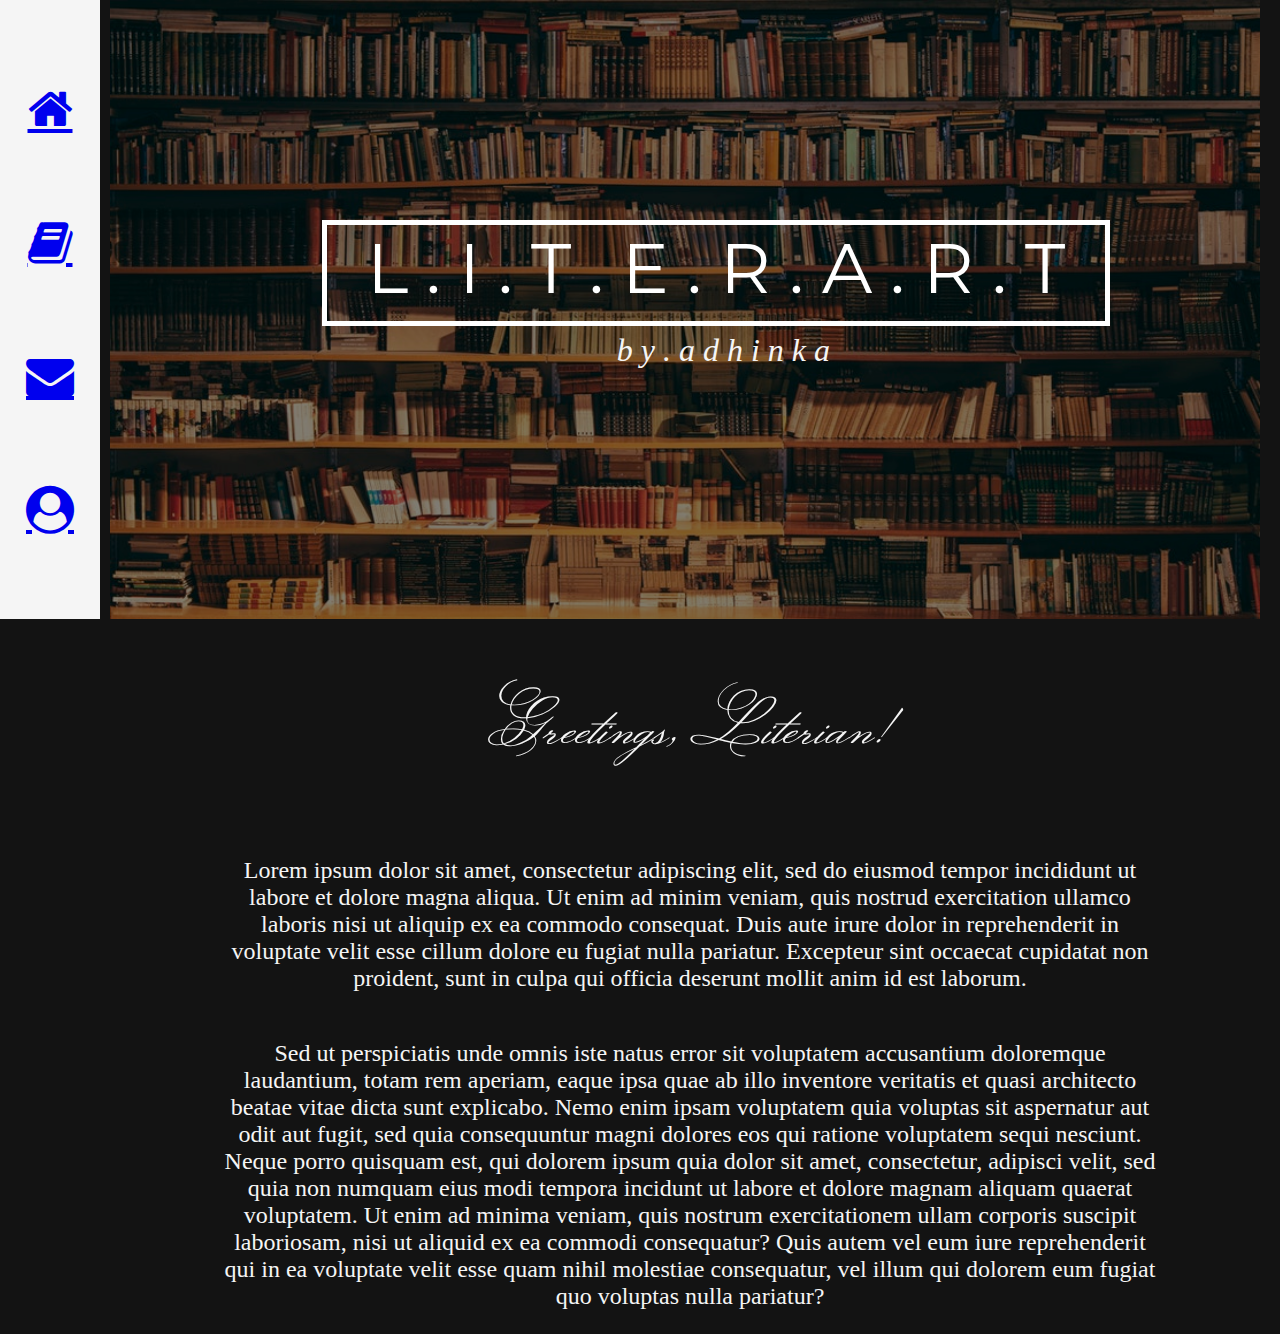
<file: index.html>
<html>
    <head>
        <link rel="stylesheet" href="style.css">
        <link rel="stylesheet" href="https://cdnjs.cloudflare.com/ajax/libs/font-awesome/4.7.0/css/font-awesome.min.css">
        <link href="https://fonts.googleapis.com/css2?family=Montserrat:wght@300;600&display=swap" rel="stylesheet">
        <link href="https://fonts.googleapis.com/css2?family=Monsieur+La+Doulaise&display=swap" rel="stylesheet">
        <title>Final Project</title>
    </head>

    <body>
        <div class="nav">
            <a href="index.html" class="fa fa-home fa-3x"></a>
            <a href="story.html" class="fa fa-book fa-3x"></a>
            <a href="make.html" class="fa fa-envelope fa-3x"></a>
            <a href="about.html" class="fa fa-user-circle fa-3x"></a>
        </div>

        <img src="./books.jfif" alt="">
        <p class="title"> L . I . T . E . R . A . R . T </p>
        <p class="by">b y . a d h i n k a</p>

        <div class="greet">
            <p class="welcome">Greetings, Literian!</p>
            <p class="p1">Lorem ipsum dolor sit amet, consectetur adipiscing elit, sed do eiusmod tempor incididunt ut labore et dolore magna aliqua. Ut enim ad minim veniam, quis nostrud exercitation ullamco laboris nisi ut aliquip ex ea commodo consequat. Duis aute irure dolor in reprehenderit in voluptate velit esse cillum dolore eu fugiat nulla pariatur. Excepteur sint occaecat cupidatat non proident, sunt in culpa qui officia deserunt mollit anim id est laborum.</p>
            <p class="p1">Sed ut perspiciatis unde omnis iste natus error sit voluptatem accusantium doloremque laudantium, totam rem aperiam, eaque ipsa quae ab illo inventore veritatis et quasi architecto beatae vitae dicta sunt explicabo. Nemo enim ipsam voluptatem quia voluptas sit aspernatur aut odit aut fugit, sed quia consequuntur magni dolores eos qui ratione voluptatem sequi nesciunt. Neque porro quisquam est, qui dolorem ipsum quia dolor sit amet, consectetur, adipisci velit, sed quia non numquam eius modi tempora incidunt ut labore et dolore magnam aliquam quaerat voluptatem. Ut enim ad minima veniam, quis nostrum exercitationem ullam corporis suscipit laboriosam, nisi ut aliquid ex ea commodi consequatur? Quis autem vel eum iure reprehenderit qui in ea voluptate velit esse quam nihil molestiae consequatur, vel illum qui dolorem eum fugiat quo voluptas nulla pariatur?</p>
        </div>
    </body>
</html>
</file>
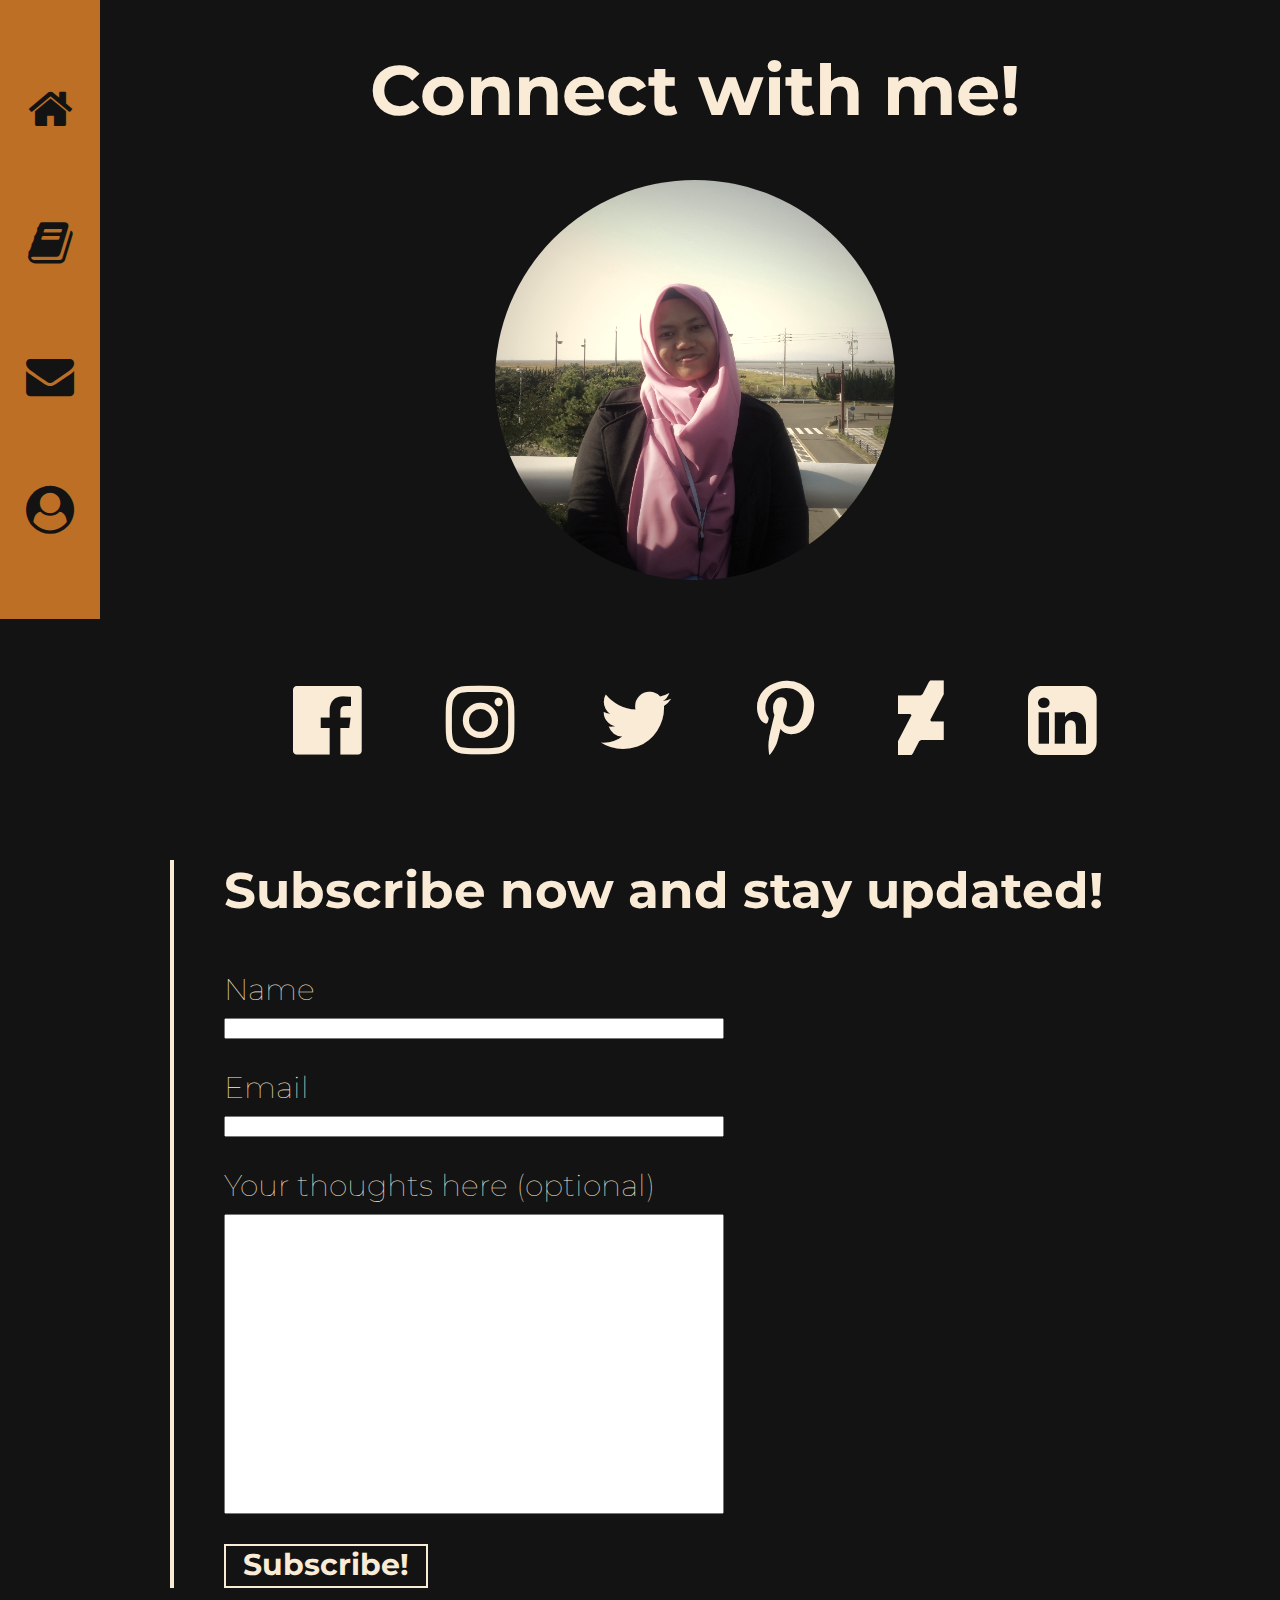
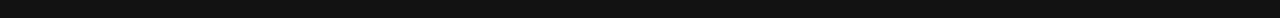
<file: about.html>
<html>
    <head>
        <link rel="stylesheet" href="about.css">
        <link rel="stylesheet" href="https://cdnjs.cloudflare.com/ajax/libs/font-awesome/4.7.0/css/font-awesome.min.css">
        <link href="https://fonts.googleapis.com/css2?family=Montserrat:wght@300;600&display=swap" rel="stylesheet">
        <link href="https://fonts.googleapis.com/css2?family=Monsieur+La+Doulaise&display=swap" rel="stylesheet">
        <link href="https://fonts.googleapis.com/css2?family=Baloo+Thambi+2:wght@500&display=swap" rel="stylesheet">
        <title>Final Project</title>
    </head>

    <body>
        <div class="nav">
            <a href="index.html" class="fa fa-home fa-3x"></a>
            <a href="story.html" class="fa fa-book fa-3x"></a>
            <a href="make.html" class="fa fa-envelope fa-3x"></a>
            <a href="about.html" class="fa fa-user-circle fa-3x"></a>
        </div>

        <div class="pg-about">
            <h1>Connect with me!</h1>
            <img src="./propic.jpg" alt="">
            <div class="sosmed">
                <i class="fa fa-facebook-official fa-5x"></i>
                <i class="fa fa-instagram fa-5x"></i>
                <i class="fa fa-twitter fa-5x"></i>
                <i class="fa fa-pinterest-p fa-5x"></i>
                <i class="fa fa-deviantart fa-5x"></i>
                <i class="fa fa-linkedin-square fa-5x"></i>
            </div>
        </div>
        <div class="subs">
            <p>Subscribe now and stay updated!</p>
            <p class="bio">Name</p>
            <input type="text">
            <p class="bio">Email</p>
            <input type="text">
            <p class="bio">Your thoughts here (optional)</p>
            <input class="thought" type="text">
            <p class="click">Subscribe!</p>
        </div>
    </body>

</html>
</file>
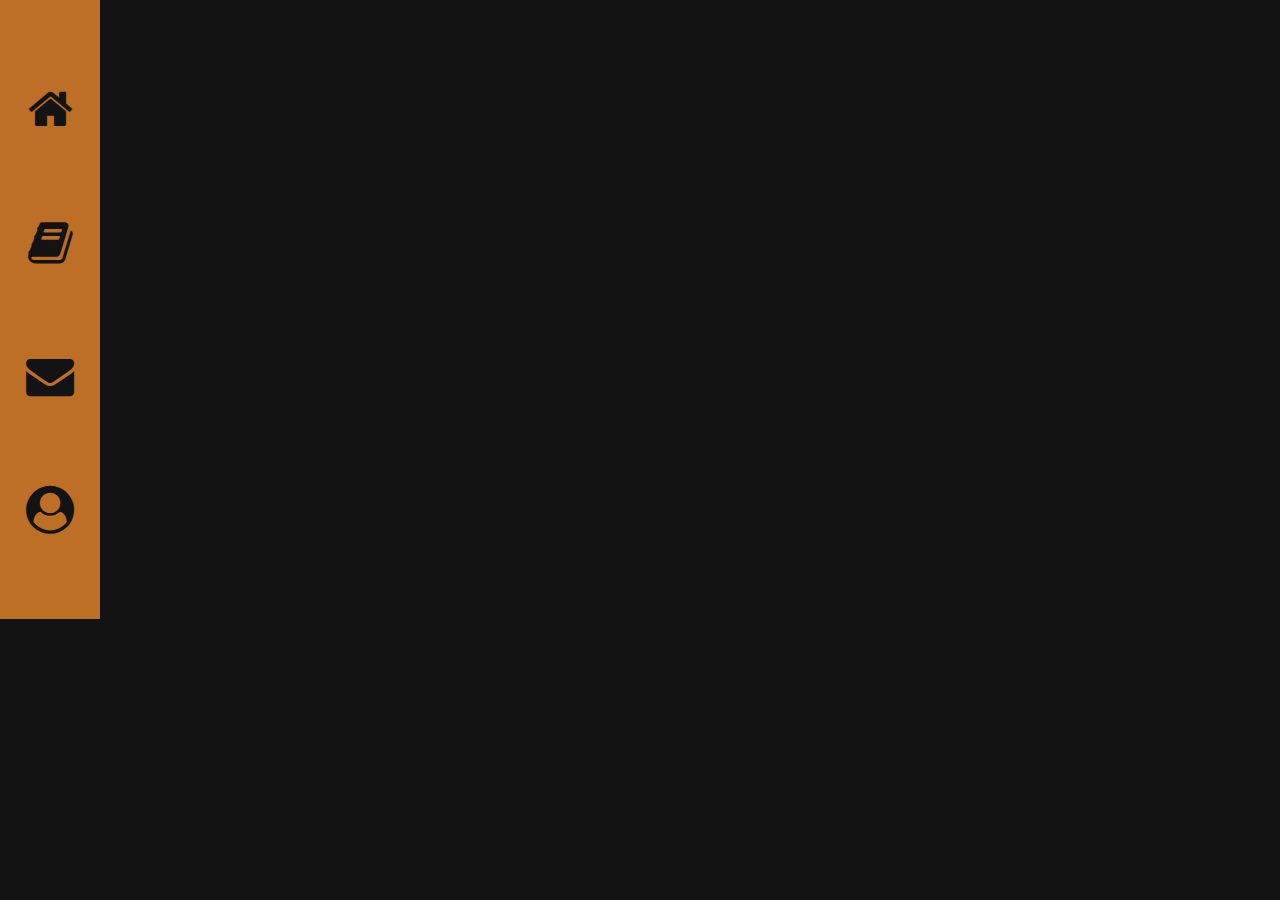
<file: horror.html>
<html>
    <head>
        <link rel="stylesheet" href="horror.css">
        <link rel="stylesheet" href="https://cdnjs.cloudflare.com/ajax/libs/font-awesome/4.7.0/css/font-awesome.min.css">
        <link href="https://fonts.googleapis.com/css2?family=Montserrat:wght@300;600&display=swap" rel="stylesheet">
        <link href="https://fonts.googleapis.com/css2?family=Monsieur+La+Doulaise&display=swap" rel="stylesheet">
        <link href="https://fonts.googleapis.com/css2?family=Dancing+Script&display=swap" rel="stylesheet">
        <title>Final Project</title>
    </head>

    <body>
        <div class="nav">
            <a href="index.html" class="fa fa-home fa-3x"></a>
            <a href="story.html" class="fa fa-book fa-3x"></a>
            <a href="make.html" class="fa fa-envelope fa-3x"></a>
            <a href="about.html" class="fa fa-user-circle fa-3x"></a>
        </div>

        <div class="play">
            
        </div>
    </body>
</html>
</file>
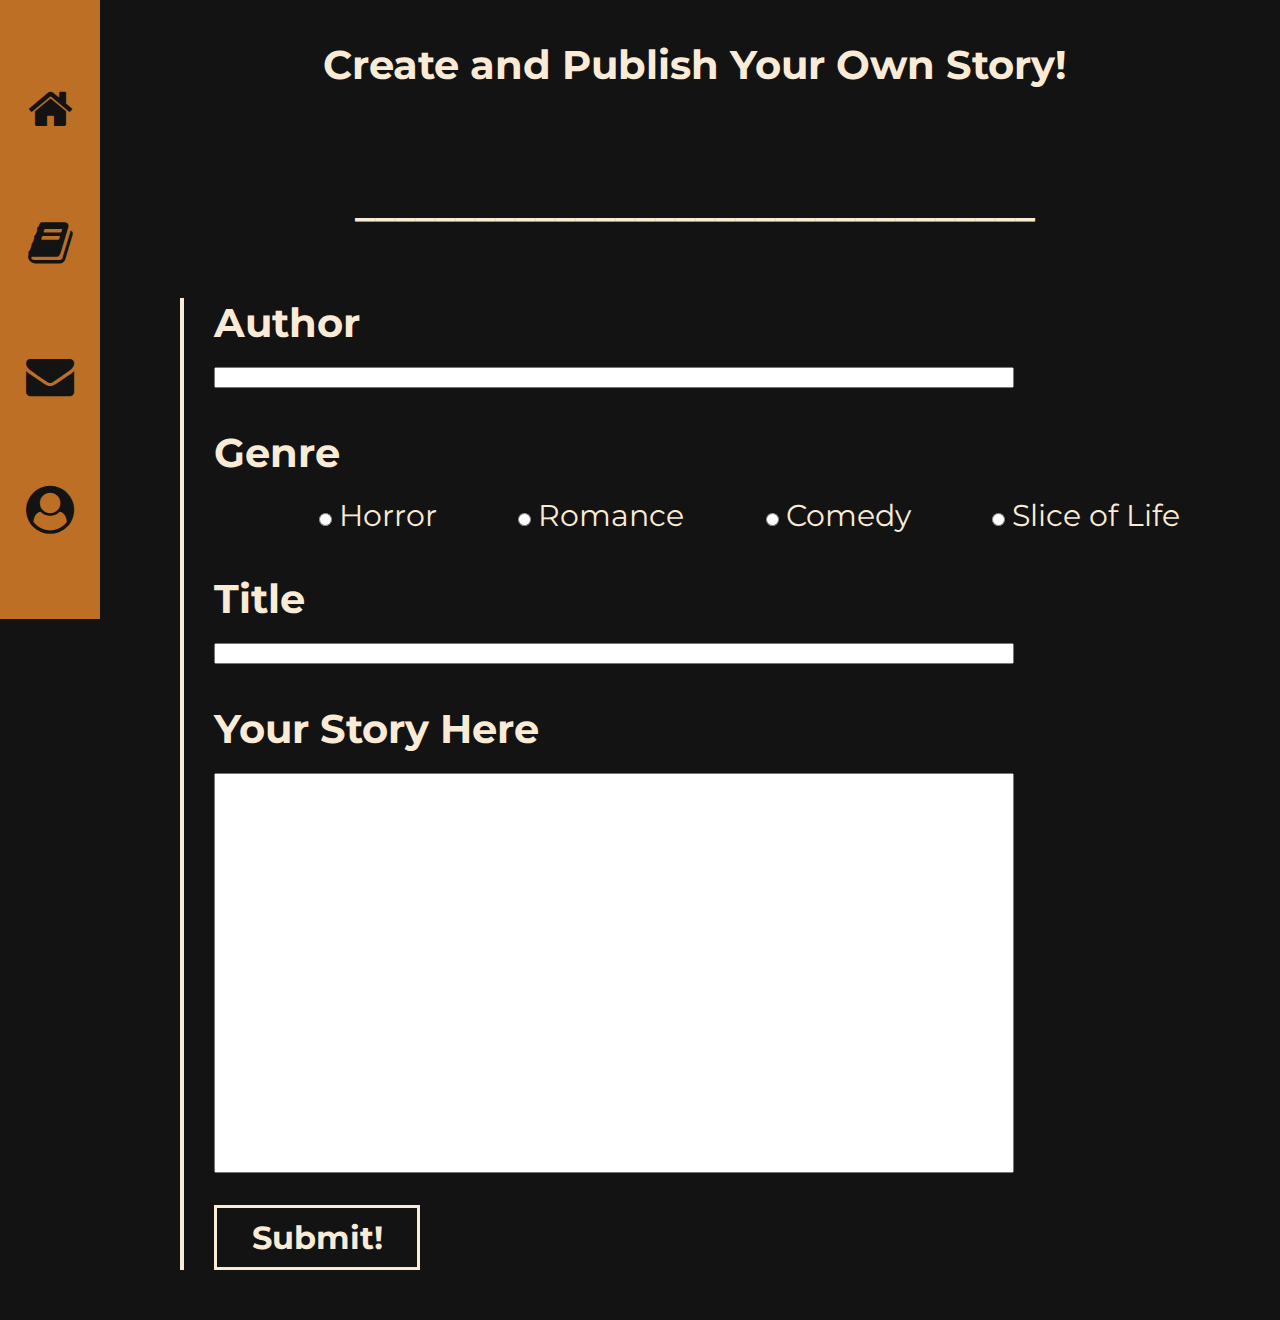
<file: make.html>
<html>
    <head>
        <link rel="stylesheet" href="make.css">
        <link rel="stylesheet" href="https://cdnjs.cloudflare.com/ajax/libs/font-awesome/4.7.0/css/font-awesome.min.css">
        <link href="https://fonts.googleapis.com/css2?family=Montserrat:wght@300;600&display=swap" rel="stylesheet">
        <link href="https://fonts.googleapis.com/css2?family=Monsieur+La+Doulaise&display=swap" rel="stylesheet">
        <link href="https://fonts.googleapis.com/css2?family=Baloo+Thambi+2:wght@500&display=swap" rel="stylesheet">
        <title>Final Project</title>
    </head>

    <body>
        <div class="nav">
            <a href="index.html" class="fa fa-home fa-3x"></a>
            <a href="story.html" class="fa fa-book fa-3x"></a>
            <a href="make.html" class="fa fa-envelope fa-3x"></a>
            <a href="about.html" class="fa fa-user-circle fa-3x"></a>
        </div>

        <div class="create">
            <p>Create and Publish Your Own Story!</p>
            <p>__________________________________</p>
            <div class="fill">
                <p class="form">Author</p>
                <input type="text">
                <p class="form">Genre</p>
                <div class="select">
                    <div class="yea">
                        <input type="radio" id="Horror">
                        <label for="Horror">Horror</label>
                    </div>
                    <div class="yea">
                        <input type="radio" id="Romance">
                        <label for="Romance">Romance</label>
                    </div>
                    <div class="yea">
                        <input type="radio" id="Comedy">
                        <label for="Comedy">Comedy</label>
                    </div>
                    <div class="yea">
                        <input type="radio" id="Slice of Life">
                        <label for="Slice of Life">Slice of Life</label>
                    </div>
                </div>
                <p class="form">Title</p>
                <input type="text">
                <p class="form">Your Story Here</p>
                <input class="story" type="text">
                <p class="submit">Submit!</p>
            </div>
        </div>
    </body>
</html>
</file>
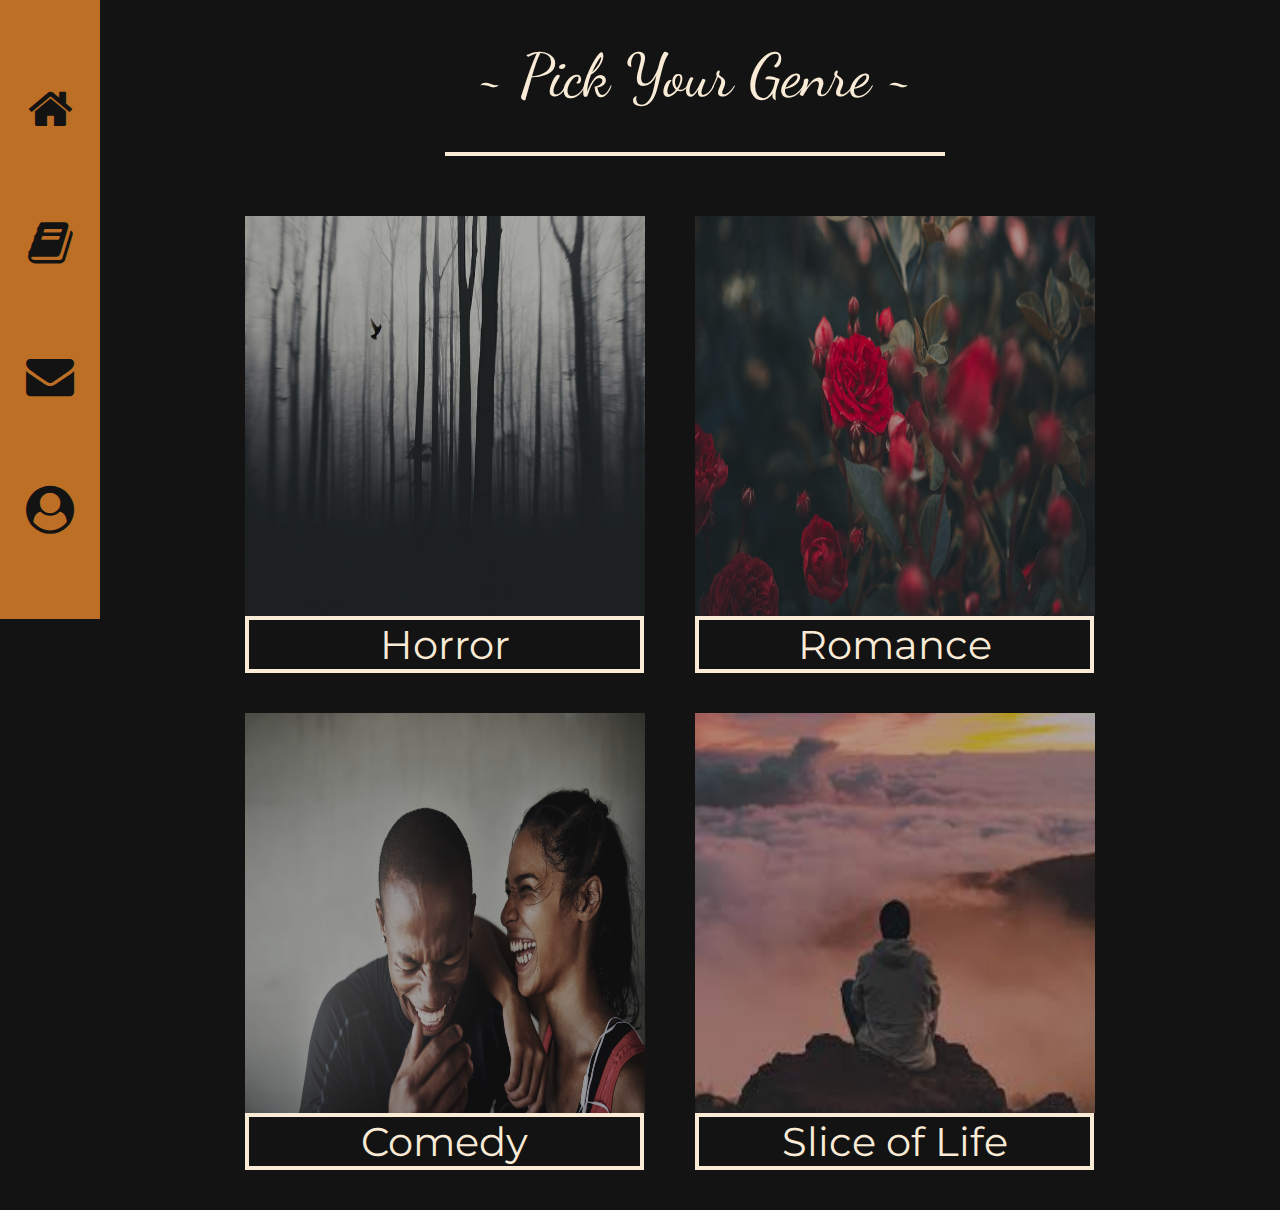
<file: story.html>
<html>
    <head>
        <link rel="stylesheet" href="story.css">
        <link rel="stylesheet" href="https://cdnjs.cloudflare.com/ajax/libs/font-awesome/4.7.0/css/font-awesome.min.css">
        <link href="https://fonts.googleapis.com/css2?family=Montserrat:wght@300;600&display=swap" rel="stylesheet">
        <link href="https://fonts.googleapis.com/css2?family=Monsieur+La+Doulaise&display=swap" rel="stylesheet">
        <link href="https://fonts.googleapis.com/css2?family=Dancing+Script&display=swap" rel="stylesheet">
        <title>Final Project</title>
    </head>

    <body>
        <div class="nav">
            <a href="index.html" class="fa fa-home fa-3x"></a>
            <a href="story.html" class="fa fa-book fa-3x"></a>
            <a href="make.html" class="fa fa-envelope fa-3x"></a>
            <a href="about.html" class="fa fa-user-circle fa-3x"></a>
        </div>

        <div class="genre">
            <p>~ Pick Your Genre ~</p>
            <div class="pick1">
                <a href="horror.html" class="hor">
                    <img src="./horror.jpg" alt="">
                    <p class="tx">Horror</p>
                </a>

                <div class="rom">
                    <img src="./romance.jpg" alt="">
                    <p class="tx">Romance</p>
                </div>
            </div>

            <div class="pick2">
                <div class="com">
                    <img src="./comedy.jpeg" alt="">
                    <p class="tx">Comedy</p>
                </div>

                <div class="slc">
                    <img src="./slice of life.jfif" alt="">
                    <p class="tx">Slice of Life</p>
                </div>
            </div>
        </div>
    </body>
</file>
<file: style.css>
body{
    background-color: rgb(19, 19, 19);
    margin: 0px;
}

.nav{
    margin: 0px;
    width: 100px;
    height: 619px;
    background-color: whitesmoke;
}

.nav{
    display: flex;
    flex-flow: column;
    justify-content: space-evenly;
    align-items: center;
    position: fixed;
}

img{
    width: 1150px;
    height: 619px;
    margin-left: 110px;
    position: relative;
    filter: brightness(50%);
}

.title{
    color: white;
    border: 5px solid white;
    padding-left: 40px;
    padding-right: 40px;
    padding-bottom: 10px;
    position: absolute;
    right: 170px;
    top: 150px;
    font-family: 'Montserrat', sans-serif;
    font-size: 70px;
}

.by{
    color: whitesmoke;
    font-size: 32px;
    font-style: italic;
    position: absolute;
    right: 450px;
    top: 300px;
}

.greet{
    display: flex;
    flex-flow: column;
    justify-content: space-evenly;
    align-items: center;
    margin-left: 100px;
    padding-left: 120px;
    padding-right: 120px;

}

.welcome{
    color: whitesmoke;
    font-family: 'Monsieur La Doulaise', cursive;
    font-size: 60px;
}

.p1{
    color: whitesmoke;
    font-size: 24px;
    text-align: center;
}
</file>
<file: about.css>
body{
    background-color: rgb(19, 19, 19);
    margin: 0px;
}

.nav{
    margin: 0px;
    width: 100px;
    height: 619px;
    background-color: rgb(189, 111, 38);
}

.nav{
    display: flex;
    flex-flow: column;
    justify-content: space-evenly;
    align-items: center;
    position: fixed;
}

a.fa-home:link{
    color: rgb(19, 19, 19);
    text-decoration: none;
}
a.fa-home:visited{
    color: rgb(19, 19, 19);
    text-decoration: none;
}

a.fa-user-circle:link{
    color: rgb(19, 19, 19);
    text-decoration: none;
}
a.fa-user-circle:visited{
    color: rgb(19, 19, 19);
    text-decoration: none;
}

a.fa-book:link{
    color: rgb(19, 19, 19);
    text-decoration: none;
}
a.fa-book:visited{
    color: rgb(19, 19, 19);
    text-decoration: none;
}

a.fa-envelope:link{
    color: rgb(19, 19, 19);
    text-decoration: none;
}
a.fa-envelope:visited{
    color: rgb(19, 19, 19);
    text-decoration: none;
}

.pg-about{
    display: flex;
    flex-flow: column;
    align-items: center;
}

.sosmed{
    margin-left: 110px;
    color: antiquewhite;
}

.fa-facebook-official{
    margin-right: 80px;
}
.fa-instagram{
    margin-right: 80px;
}
.fa-twitter{
    margin-right: 80;
}
.fa-pinterest-p{
    margin-right: 80;
}
.fa-deviantart{
    margin-right: 80;
}

h1{
    margin-left: 110px;
    color: antiquewhite;
    font-family: 'Montserrat', sans-serif;
    font-size: 70px;
}

img{
    margin-left: 110px;
    margin-bottom: 100px;
    width: 400px;
    height: 400px;
    border-radius: 50%;
    filter: sepia(30%);
    display: flex;
    justify-content: space-evenly;
}

.subs{
    margin-left: 170px;
    padding-left: 50px;
    border-left: 4px solid antiquewhite;
}

p{
    margin-top: 100px;
    color: antiquewhite;
    font-family: 'Montserrat', sans-serif;
    font-size: 50px;
    font-weight: bold;
}

.bio{
    margin-top: 30px;
    margin-bottom: 10px;
    font-size: 30px;
    font-weight: lighter;
}

input[type=text] {
    width: 500px;
}

.thought{
    width: 500px;
    height: 300px;
}

.click{
    font-size: 30px;
    text-align: center;
    width: 200px;
    height: 40px;
    border: 2px solid antiquewhite;
    margin-top: 30px;
}

.click:hover{
    cursor: pointer;
    background-color: antiquewhite;
    color: rgb(19, 19, 19);
}
</file>
<file: horror.css>
body{
    background-color: rgb(19, 19, 19);
    margin: 0px;
}

.nav{
    margin: 0px;
    width: 100px;
    height: 619px;
    background-color: rgb(189, 111, 38);
}

.nav{
    display: flex;
    flex-flow: column;
    justify-content: space-evenly;
    align-items: center;
    position: fixed;
}

a.fa-home:link{
    color: rgb(19, 19, 19);
    text-decoration: none;
}
a.fa-home:visited{
    color: rgb(19, 19, 19);
    text-decoration: none;
}

a.fa-user-circle:link{
    color: rgb(19, 19, 19);
    text-decoration: none;
}
a.fa-user-circle:visited{
    color: rgb(19, 19, 19);
    text-decoration: none;
}

a.fa-book:link{
    color: rgb(19, 19, 19);
    text-decoration: none;
}
a.fa-book:visited{
    color: rgb(19, 19, 19);
    text-decoration: none;
}

a.fa-envelope:link{
    color: rgb(19, 19, 19);
    text-decoration: none;
}
a.fa-envelope:visited{
    color: rgb(19, 19, 19);
    text-decoration: none;
}
</file>
<file: make.css>
body{
    background-color: rgb(19, 19, 19);
    margin: 0px;
}

.nav{
    margin: 0px;
    width: 100px;
    height: 619px;
    background-color: rgb(189, 111, 38);
}

.nav{
    display: flex;
    flex-flow: column;
    justify-content: space-evenly;
    align-items: center;
    position: fixed;
}

a.fa-home:link{
    color: rgb(19, 19, 19);
    text-decoration: none;
}
a.fa-home:visited{
    color: rgb(19, 19, 19);
    text-decoration: none;
}

a.fa-user-circle:link{
    color: rgb(19, 19, 19);
    text-decoration: none;
}
a.fa-user-circle:visited{
    color: rgb(19, 19, 19);
    text-decoration: none;
}

a.fa-book:link{
    color: rgb(19, 19, 19);
    text-decoration: none;
}
a.fa-book:visited{
    color: rgb(19, 19, 19);
    text-decoration: none;
}

a.fa-envelope:link{
    color: rgb(19, 19, 19);
    text-decoration: none;
}
a.fa-envelope:visited{
    color: rgb(19, 19, 19);
    text-decoration: none;
}

.create{
    margin-left: 110px;
}

p{
    color: antiquewhite;
    font-family: 'Montserrat', sans-serif;
    font-size: 40px;
    padding-top: 40px;
    font-weight: bold;
    margin-bottom: 50px;
    text-align: center;
}

label{
    color: antiquewhite;
    font-family: 'Montserrat', sans-serif;
    font-size: 30px;
}

.select{
    display: flex;
    justify-content: space-between;
    padding-right: 100px;
    padding-left: 100px;
}

input[type=text] {
    width: 800px;
}

.story{
    height: 400px;
}

.fill{
    margin-left: 70px;
    padding-left: 30px;
    border-left: 4px solid antiquewhite;
    margin-top: 70px;
}

.form{
    margin-bottom: 20px;
    padding-top: 0px;
    text-align: left;
}

.submit{
    padding-top: 10px;
    padding-bottom: 10px;
    border: 3px solid antiquewhite;
    width: 200px;
    text-align: center;
    font-size: 32px;
}

.submit:hover{
    cursor: pointer;
    background-color: antiquewhite;
    color: rgb(19, 19, 19);
}
</file>
<file: story.css>
body{
    background-color: rgb(19, 19, 19);
    margin: 0px;
}

.nav{
    margin: 0px;
    width: 100px;
    height: 619px;
    background-color: rgb(189, 111, 38);
}

.nav{
    display: flex;
    flex-flow: column;
    justify-content: space-evenly;
    align-items: center;
    position: fixed;
}

a.fa-home:link{
    color: rgb(19, 19, 19);
    text-decoration: none;
}
a.fa-home:visited{
    color: rgb(19, 19, 19);
    text-decoration: none;
}

a.fa-user-circle:link{
    color: rgb(19, 19, 19);
    text-decoration: none;
}
a.fa-user-circle:visited{
    color: rgb(19, 19, 19);
    text-decoration: none;
}

a.fa-book:link{
    color: rgb(19, 19, 19);
    text-decoration: none;
}
a.fa-book:visited{
    color: rgb(19, 19, 19);
    text-decoration: none;
}

a.fa-envelope:link{
    color: rgb(19, 19, 19);
    text-decoration: none;
}
a.fa-envelope:visited{
    color: rgb(19, 19, 19);
    text-decoration: none;
}

a.hor:link{
    text-decoration: none;
}

.genre{
    margin-left: 110px;
}

p{
    color: antiquewhite;
    font-family: 'Dancing Script', cursive;
    margin-top: 0px;
    text-align: center;
    font-size: 60px;
    padding-top: 40px;
    padding-bottom: 40px;
    border-bottom: 4px solid antiquewhite;
    width: 500px;
}

img{
    width: 400px;
    height: 400px;
    filter: brightness(70%);
    margin-right: 50px;
}

.tx{
    font-family: 'Montserrat', sans-serif;
    font-size: 40px;
    padding: 0px;
    color: antiquewhite;
    border: 4px solid antiquewhite;
    width: 391px;
    margin-top: 0px;
    text-align: center;
}

.genre{
    display: flex;
    flex-flow: column;
    align-items: center;
}

.pick1{
    display: flex;
    flex-flow: row;
    justify-content: space-around;
    align-items: center;
}

.pick2{
    display: flex;
    flex-flow: row;
    justify-content: space-around;
    align-items: center;
}

.hor:hover{
    filter: brightness(60%);
    cursor: pointer;
}

.rom:hover{
    filter: brightness(60%);
    cursor: pointer;
}

.com:hover{
    filter: brightness(60%);
    cursor: pointer;
}

.slc:hover{
    filter: brightness(60%);
    cursor: pointer;
}
</file>
